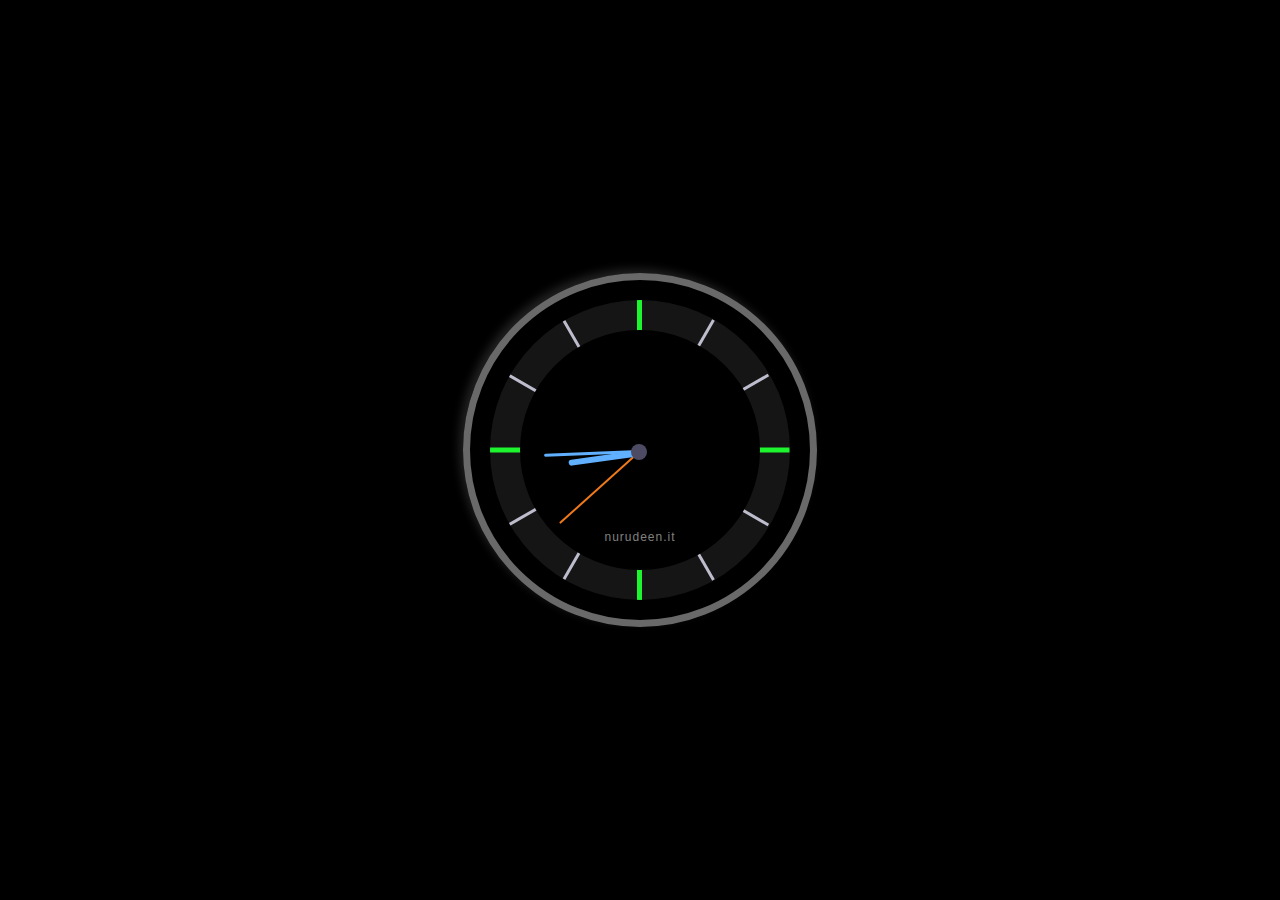
<file: index.html>
<!DOCTYPE html>
<html lang="en">
<head>
    <meta charset="UTF-8">
    <meta name="viewport" content="width=device-width, initial-scale=1.0">

    <link rel="stylesheet" href="style.css">

    <title>Analogue clock</title>
</head>

<body>
    <div class="clock">

        <div class="outer-clock-face">
            <div class="indicator indicator-1"></div>
            <div class="indicator indicator-2"></div>
            <div class="indicator indicator-3"></div>
            <div class="indicator indicator-4"></div>

            <div class="inner-clock-face">
                <div class="clock-hand short-hand"></div>
                <div class="clock-hand long-hand"></div>
                <div class="clock-hand seconds-hand"></div>
                <p class="inner-text">nurudeen.it</p>
            </div>
        </div>

    </div>

    <script src="main.js"></script>
</body></html>
</file>
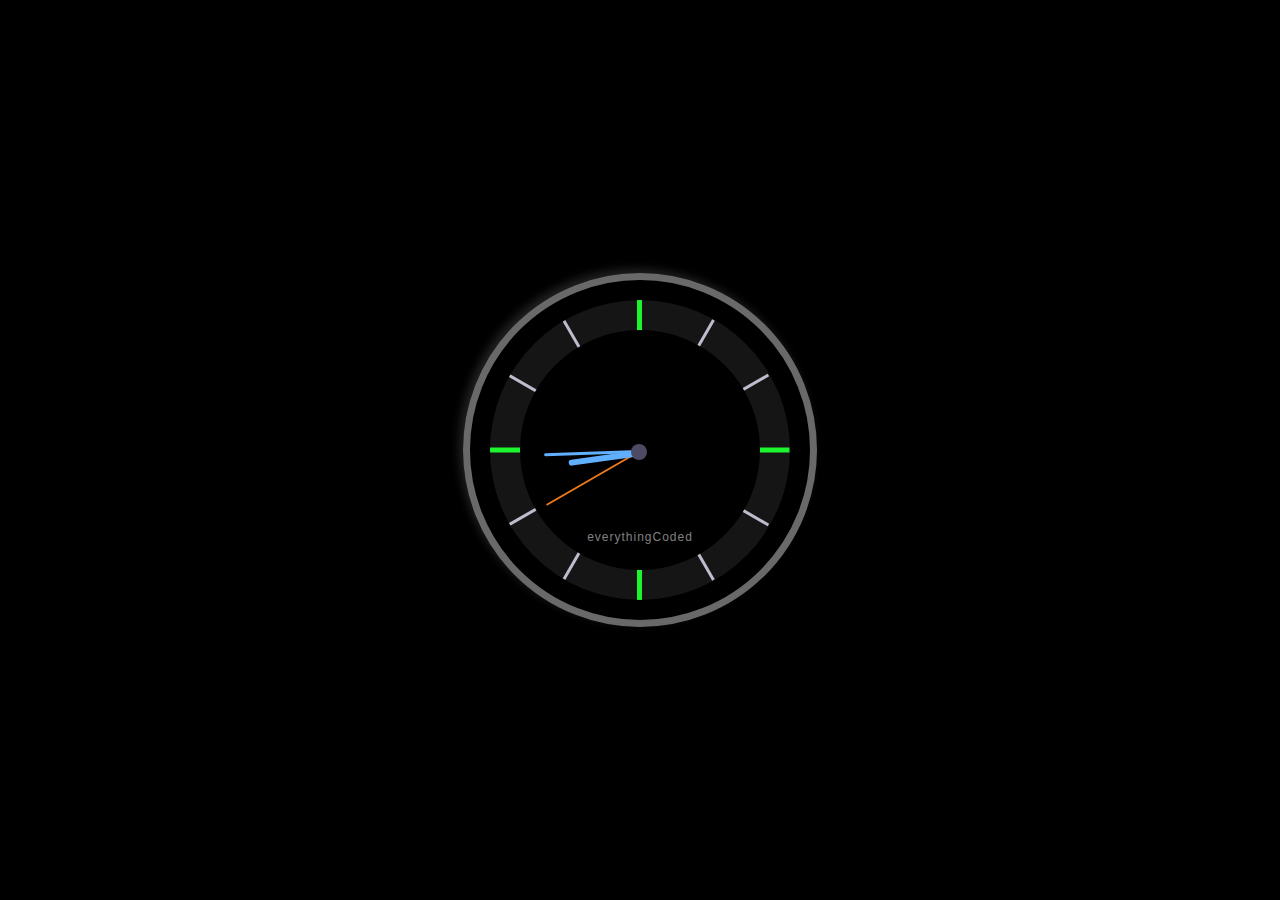
<file: clock.html>
<!DOCTYPE html>
<html lang="en">
<head>
    <meta charset="UTF-8">
    <meta name="viewport" content="width=device-width, initial-scale=1.0">

    <link rel="stylesheet" href="style.css">

    <title>Analogue clock</title>
</head>

<body>
    <div class="clock">

        <div class="outer-clock-face">
            <div class="indicator indicator-1"></div>
            <div class="indicator indicator-2"></div>
            <div class="indicator indicator-3"></div>
            <div class="indicator indicator-4"></div>

            <div class="inner-clock-face">
                <div class="clock-hand short-hand"></div>
                <div class="clock-hand long-hand"></div>
                <div class="clock-hand seconds-hand"></div>
                <p class="inner-text">everythingCoded</p>
            </div>
        </div>

    </div>

    <script src="main.js"></script>
</body></html>
</file>
<file: style.css>
/* ======================================
PAGE BACKROUND
========================================*/

html {
    background-color: #000000;
    text-align: center;
    font-size: 10px;
}

body {
    margin: 0;
    font-size: 2rem;
    display: flex;
    flex: 1;
    min-height: 100vh;
    align-items: center;
}

/* ======================================
CLOCK BACKBROUND
========================================*/

.clock {
    width: 30rem;
    height: 30rem;
    position: relative;
    padding: 2rem;
    border: 7px solid #696969;
    box-shadow: -4px -4px 10px rgba(67,67,67,0.5);
    border-radius: 50%;
    margin: 50px auto;
}

/* ======================================
Let's style our SYMBOLS that will INDICATE TIME - TWO LINES AT 90 DEGREES TO EACH OTHER
========================================*/
.outer-clock-face {
   position: relative;
    background: #151515;
    overflow: hidden;
    width: 100%;
    height: 100%;
    border-radius: 100%;
}

.inner-text{
    color: gray;
    margin-top: 200px;
    font-size: 12px;
    font-family: sans-serif;
    letter-spacing: 1px;
}

.outer-clock-face::after{
   -webkit-transform: rotate(90deg);
    -moz-transform: rotate(90deg);
    transform: rotate(90deg);
}

.outer-clock-face::after,
.outer-clock-face::before,
.outer-clock-face .indicator {
   content: '';
    position: absolute;
    width: 5px;
    height: 100%;
    background: #1df52f;
    z-index: 0;
    left: 49%;
}

/* ======================================
FOUR MORE LINES AT DIFFERENT ANGLE DEGREES TO INDICATE THE NUMBER MARKINGS
========================================*/
.outer-clock-face .indicator {
    background: #bdbdcd;
    width: 3px;
}

.outer-clock-face .indicator.indicator-1 {
    -webkit-transform: rotate(30deg);
    -moz-transform: rotate(30deg);
    transform: rotate(30deg);
}

.outer-clock-face .indicator.indicator-2 {
    -webkit-transform: rotate(60deg);
    -moz-transform: rotate(60deg);
    transform: rotate(60deg);
}

.outer-clock-face .indicator.indicator-3 {
    -webkit-transform: rotate(120deg);
    -moz-transform: rotate(120deg);
    transform: rotate(120deg);
}

.outer-clock-face .indicator.indicator-4 {
    -webkit-transform: rotate(150deg);
    -moz-transform: rotate(150deg);
    transform: rotate(150deg);
}

/* ======================================
A CIRCLE AT THE MIDDLE OF THE CLOCK; PRECISELY AT THE JUNCTION OF THE PRE-DRAWN LINES
========================================*/

.inner-clock-face {
    position: absolute;
    top: 10%;
    left: 10%;
    width: 80%;
    height: 80%;
    background: #000;
    -webkit-border-radius:100%;
    -moz-border-radius: 100%;
    border-radius: 100%;
    z-index: 1;
}


.inner-clock-face::before {
    content: '';
    position: absolute;
    top: 50%;
    left: 50%;
    width: 16px;
    height: 16px;
    border-radius: 20px;
    margin-left: -9px;
    margin-top: -6px;
    background: #4d4b63;
    z-index: 11;
}

/* ======================================
CLOCK HANDS THAT INDICATE HOUR, MINUTE AND SECONDS
========================================*/
.clock-hand {
    width: 50%;
    right: 50%;
    height: 6px;
    background: #61afff;
    position: absolute;
    top: 50%;
    border-radius: 6px;
    transform-origin: 100%;
    transform: rotate(90deg);
    transition-timing-function: cubic-bezier(0.1, 2.7, 0.58, 1);
}

.clock-hand.short-hand {
    width: 30%;
    z-index: 3;
}

.clock-hand.long-hand {
    height: 3px;
    z-index: 10;
    width: 40%;
}

.clock-hand.seconds-hand {
    background: #ee791a;
    width: 45%;
    height: 2px;
}
</file>
